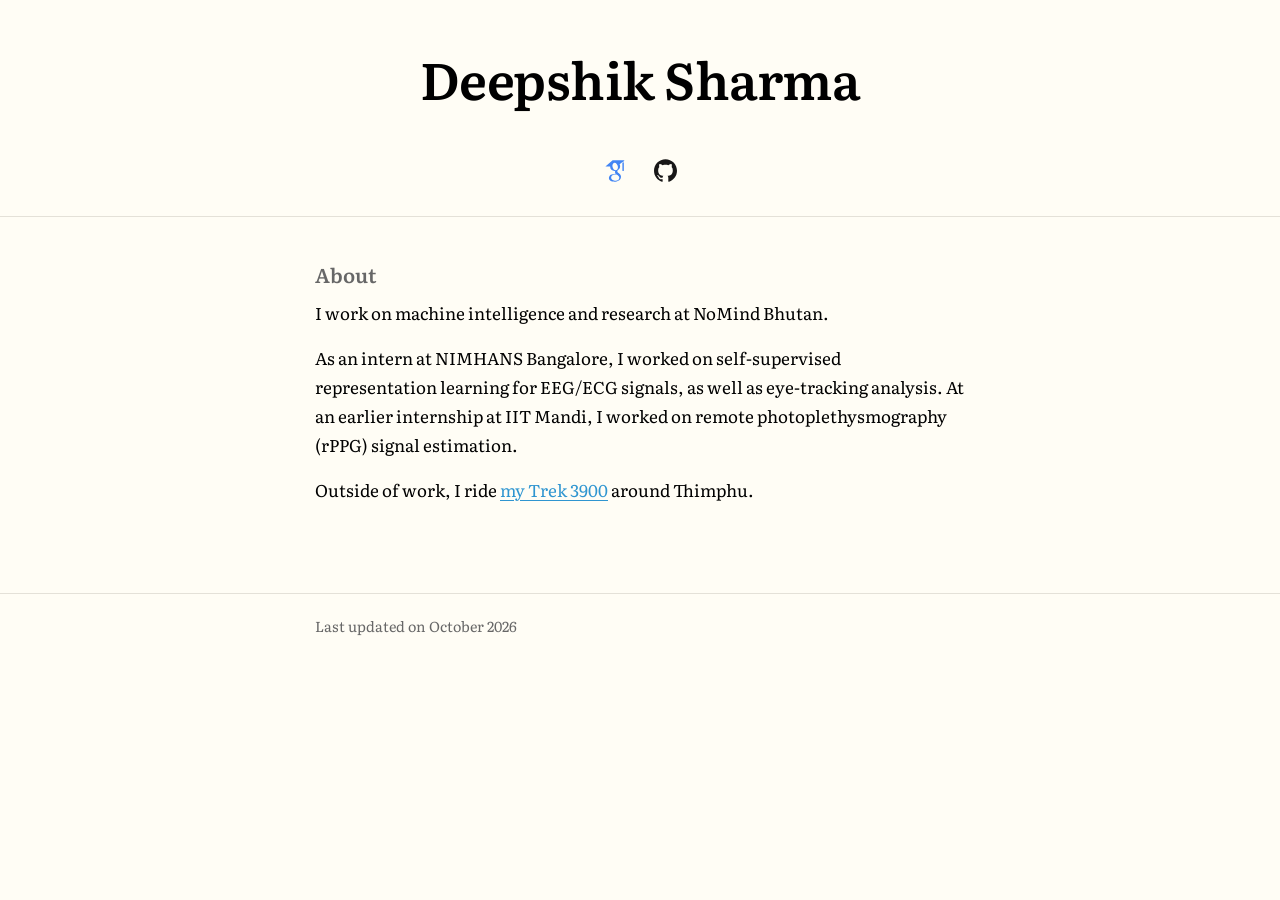
<file: index.html>
<!DOCTYPE html>
<html lang="en">

<head>
    <title>deepshik sharma</title>
    <meta charset="utf-8">
    <meta name="viewport" content="width=device-width, initial-scale=1">
    <link rel="stylesheet" href="assets/style.css">
</head>

<body>
    <header>
        <div class="intro">
            <h1>Deepshik Sharma</h1>
        </div>
        <div>
            <p class="social">
                <a href="https://scholar.google.com/citations?user=wfyQUlQAAAAJ">
                    <img src="assets/icons/google-scholar.svg" width="22" height="22">
                </a>
                <a href="https://github.com/deepshiksharma">
                    <img src="assets/icons/github.svg" width="23" height="23">
                </a>
            </p>
        </div>
    </header>

    <main class="wrap">
        <h2>About</h2>
            <p>I work on machine intelligence and research at NoMind Bhutan.</p>
            
            <p>As an intern at NIMHANS Bangalore, I worked on self-supervised representation learning for EEG/ECG signals, as well as eye-tracking analysis.
            At an earlier internship at IIT Mandi, I worked on remote photoplethysmography (rPPG) signal estimation.</p>
            
            <p>Outside of work, I ride <a href="trek3900.html">my Trek 3900</a> around Thimphu.</p>
    </main>

    <footer>
        <div class="wrap">Last updated on October 2026</div>
    </footer>
</body>

</html>
</file>
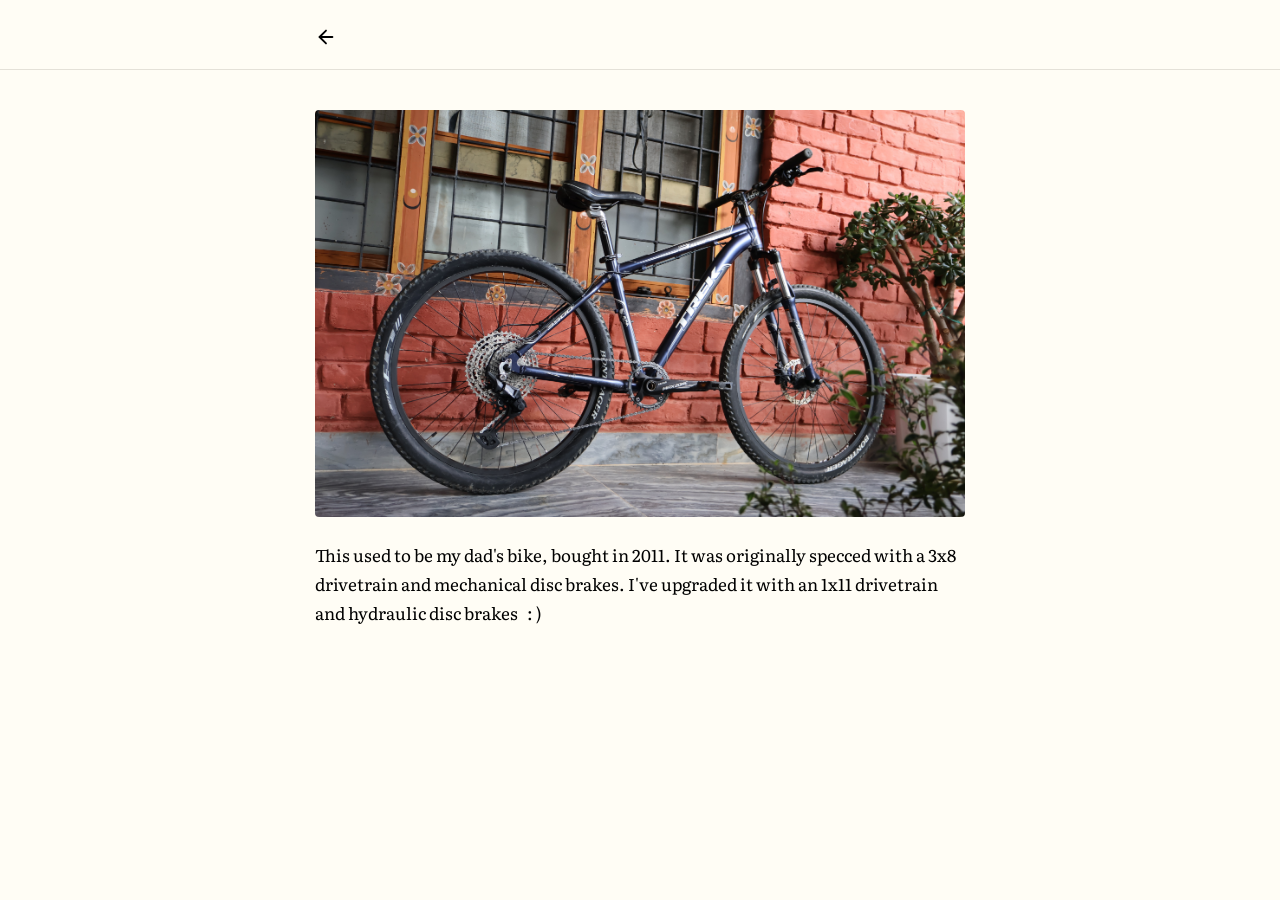
<file: trek3900.html>
<!DOCTYPE html>
<html lang="en">

<head>
    <title>trek3900</title>
    <meta charset="utf-8">
    <meta name="viewport" content="width=device-width, initial-scale=1">
    <link rel="stylesheet" href="assets/style.css">
</head>

<body>
    <header>
        <div class="wrap">
            <p class="back2home">
                <a href="index.html">
                    <img src="assets/icons/arrow-left.svg" alt="">
                </a>
            </p>
        </div>
    </header>

    <main class="wrap">
        <img class="photo" src="images/trek3900.jpg">
        <p>This used to be my dad's bike, bought in 2011. It was originally specced with a 3x8 drivetrain and mechanical disc brakes.
        I've upgraded it with an 1x11 drivetrain and hydraulic disc brakes &nbsp; : ) </p>
    </main>
</body>

</html>
</file>
<file: assets/style.css>
@font-face {
    font-family: "Literata";
    src: url("fonts/literata-400.ttf") format("truetype");
    font-weight: 400;
    font-display: swap;
}
@font-face {
    font-family: "Literata";
    src: url("fonts/literata-600.ttf") format("truetype");
    font-weight: 600;
    font-display: swap;
}

:root {
    --bg: #fffdf5;
    --ink: #000000;
    --muted: #676767;
    --accent: #e4e1d8;
    --links: #2f95d0;
}

* {
    box-sizing: border-box;
}

body {
    margin: 0;
    background: var(--bg);
    color: var(--ink);
    font-family: "Literata";
    font-size: 1.0625rem;
    line-height: 1.7;
}

header {
    border-bottom: 1px solid var(--accent);
}

footer {
    border-top: 1px solid var(--accent);
    padding: 20px 0 40px;
    color: var(--muted);
    font-size: 0.9rem;
}

main {
    padding: 40px 0 72px;
}

.wrap {
    max-width: 690px;
    margin: 0 auto;
    padding-left: 20px;
    padding-right: 20px;
}

.intro {
    text-align: center;
    padding: 50px 0 40px;
}

.social {
    text-align: center;
    margin: 0 0 24px;
}
.social a {
    font-size: 1.4rem;
    margin: 0 12px;
    text-decoration: none;
}
.social a:hover {
    opacity: 0.6;
}

h1 {
    margin: 0 0 8px;
    font-size: clamp(2.2rem, 6vw, 3.2rem);
    font-weight: 600;
    line-height: 1.1;
    letter-spacing: -0.01em;
}

h2 {
    color: var(--muted);
    margin: 40px 0 8px;
    font-size: 1.25rem;
    font-weight: 600;
}
h2:first-child {
    margin-top: 0;
}

p {
    margin: 0 0 16px;
}

a {
    color: var(--links);
    text-underline-offset: 3px;
}
a:hover {
    opacity: 0.6;
}

.photo {
    display: block;
    width: 100%;
    height: auto;
    margin: 0 0 24px;
    border-radius: 4px;
}

.back2home {
    margin: 0;
    padding-top: 20px;
    padding-bottom: 20px;
}
.back2home a:hover {
    opacity: 0.6;
}
.back2home img {
    width: 22px;
    height: 22px;
    vertical-align: middle;
}
</file>
